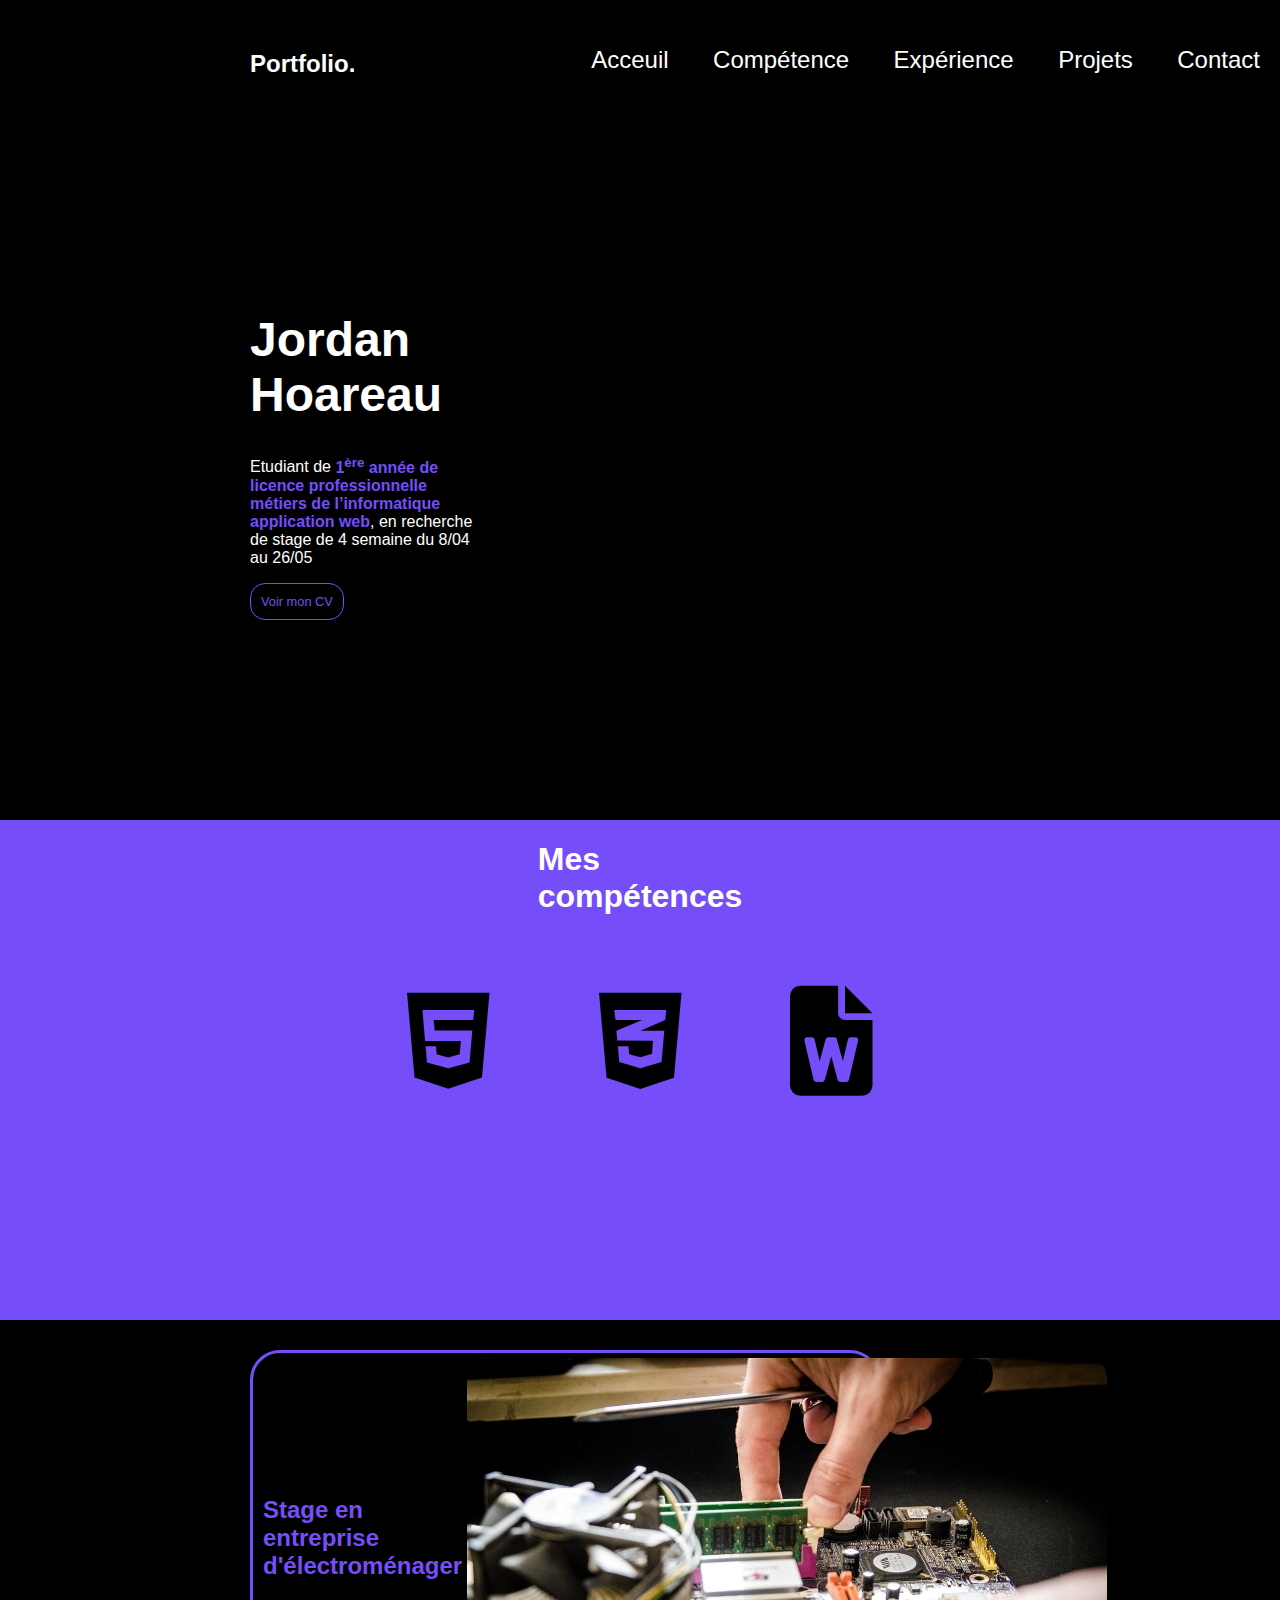
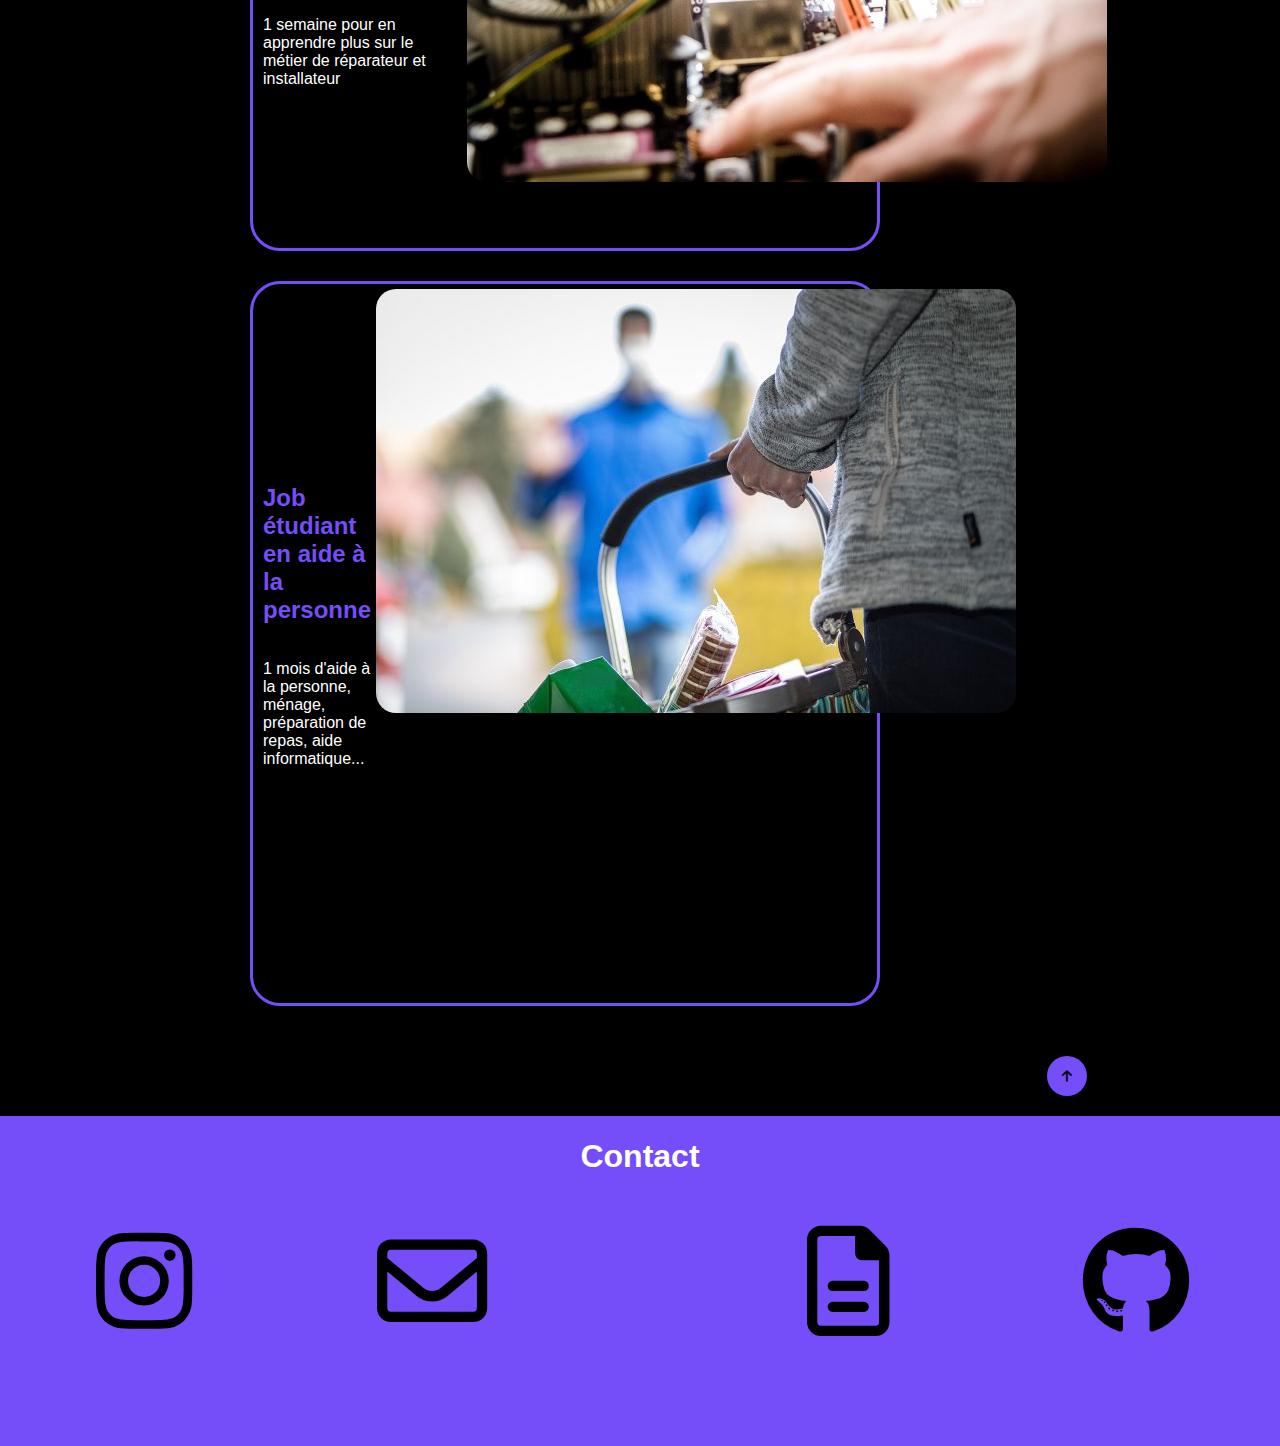
<file: index.html>
<!DOCTYPE html>
<html>
<head>
	<meta charset="utf-8">
	<meta name="viewport" content="width=device-width, initial-scale=1">
	<link rel="stylesheet" type="text/css" href="style.css">
	<link href="https://cdnjs.cloudflare.com/ajax/libs/font-awesome/6.0.0-beta3/css/all.min.css" rel="stylesheet">
	<title>Portfolio</title>
</head>
<body>

	<header>
		<h1 class="logo">Portfolio.</h1>
	<nav class="navbar">
		<ul>
			<li>
				<a href="./index.html">Acceuil</a>
			</li>
			<li>
				<a href="#competence">Compétence</a>
			</li>
			<li>
				<a href="#experience">Expérience</a>
			</li>
			<li>
				<a href="./projets.html">Projets</a>
			</li>
			<li>
				<a href="#contact">Contact</a>
			</li>
		</ul>
	</nav>
	</header>

<!--acceuil-->

	<section id="haut">
		<h1 class="accueil">
			Jordan Hoareau
		</h1>
		<p class="accueil">
			Etudiant de <strong>1<sup>ère</sup> année de licence professionnelle métiers de l’informatique application web</strong>, en recherche de stage de 4 semaine du 8/04 au 26/05
		</p>
		<div>
				<a href="media/CV.pdf"/target="_blank">

				<button class="button-CV">Voir mon CV</button>
				
			</a>
			
		</div>
	</section>

<!--compétence-->

	<section class="container-competence" >
		<h1 class="titre-competence" id="competence">Mes compétences</h1>
		<div class="html">
			<i class="fa-brands fa-html5 icon"></i>
		</div>
		<div class="css">	
			<i class="fa-brands fa-css3-alt icon"></i>
		</div>
		<div class="word">
			<i class="fa-solid fa-file-word icon"></i>
		</div>
	</section>

<!--expérience-->

	<section id="experience">
		<div class="stage">
			<h2>
				Stage en entreprise d'électroménager
			</h2>
			<p>
				1 semaine pour en apprendre plus sur le métier de réparateur et installateur
			</p>
			<img src="./media/stage1.jpg" class="img">
		</div>
		<div class="stage">
			<h2>
				Job étudiant en aide à la personne
			</h2>
			<p>
				1 mois d'aide à la personne, ménage, préparation de repas, aide informatique...
			</p>
			<img src="./media/job.jpg" class="img">
		</div>
	</section>

	<section class="haut">
		<a href="#haut">
			<button class="bouton-haut">
			
				<i class="fa-solid fa-arrow-up"></i>
			
			</button>
		</a>
	</section>

<!--Contact-->

	<footer class="container-contact" id="contact">

		<h1 class="titre-contact">
			Contact
		</h1>

		<div class="insta">
			<a href="https://www.instagram.com/jordan_hre/"/target="_blank">
				<i class="fa-brands fa-instagram icon"></i>
			</a>
		</div>

		<div class="mail">
			<a href="mailto:jordan.hoareau1@etu.unilim.fr"/target="_blank">
				<i class="fa-regular fa-envelope icon"></i>
			</a>
		</div>

		<div class="CV">
			<a href="media/CV.pdf"/target="_blank">
				<i class="fa-regular fa-file-lines icon"></i>
			</a>
		</div>

		<div class="github">
			<a href="https://github.com/Jordan81400"/target="_blank">
				<i class="fa-brands fa-github icon"></i>
			</a>
		</div>

	</footer>

</body>
</html>
</file>
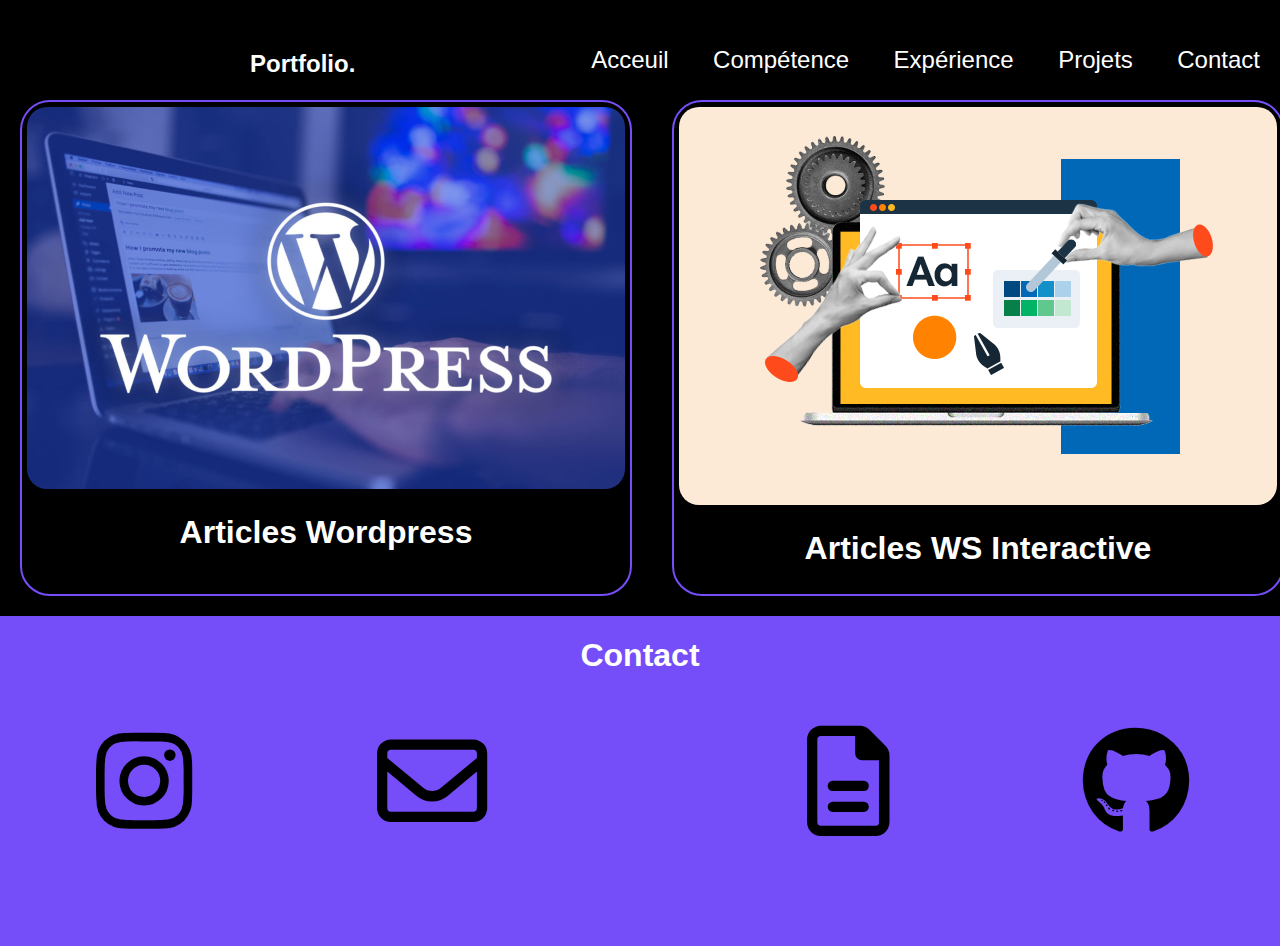
<file: projets.html>
<!DOCTYPE html>
<html>
<head>
	<meta charset="utf-8">
	<meta name="viewport" content="width=device-width, initial-scale=1">
	<link rel="stylesheet" type="text/css" href="style.css">
	<link href="https://cdnjs.cloudflare.com/ajax/libs/font-awesome/6.0.0-beta3/css/all.min.css" rel="stylesheet">
	<title>Mes projets</title>
</head>
<body>
	<header>
		<h1 class="logo">Portfolio.</h1>
	<nav class="navbar">
		<ul>
			<li>
				<a href="./index.html">Acceuil</a>
			</li>
			<li>
				<a href="#competence">Compétence</a>
			</li>
			<li>
				<a href="#experience">Expérience</a>
			</li>
			<li>
				<a href="./projets.html">Projets</a>
			</li>
			<li>
				<a href="#contact">Contact</a>
			</li>
		</ul>
	</nav>
	</header>

	<section class="container-projet">
		<div class="projets">

			<img src="./media/wordpress.png">

			<h1>
				<a href="https://hoareau17.hosting.unilim.fr/UEL102/"/target="_blank">Articles Wordpress</a>
			</h1>
		</div>

		<div class="projets">

			<img src="./media/ws.png">

			<h1>
				<a href="https://hoareau17.hosting.unilim.fr/minisite/"/target="_blank">Articles WS Interactive</a>
			</h1>
		</div>
		
	</section>

	<footer class="container-contact" id="contact">

		<h1 class="titre-contact">
			Contact
		</h1>

		<div class="insta">
			<a href="https://www.instagram.com/jordan_hre/"/target="_blank">
				<i class="fa-brands fa-instagram icon"></i>
			</a>
		</div>

		<div class="mail">
			<a href="mailto:jordan.hoareau1@etu.unilim.fr"/target="_blank">
				<i class="fa-regular fa-envelope icon"></i>
			</a>
		</div>

		<div class="CV">
			<a href="media/CV.pdf"/target="_blank">
				<i class="fa-regular fa-file-lines icon"></i>
			</a>
		</div>

		<div class="github">
			<a href="https://github.com/Jordan81400"/target="_blank">
				<i class="fa-brands fa-github icon"></i>
			</a>
		</div>

	</footer>
</body>
</html>
</file>
<file: style.css>
body{
	background-color: #000000;
	color: white;
	margin: 0;
	font-family: arial, sans-serif;
}
header{
	background-color: #000000;
	color: white;
	padding: 10px;
	margin: 30px;
}
.logo{
	position: absolute;
	top: 0;
	left: 0;
	font-family: arial, sans-serif;
	font-size: 1.5em;
	margin-left: 250px;
	margin-top: 30px;
	padding-top: 20px;
}
.navbar{
	position: absolute;
	right: 0;
	top: 0;
	margin-top: 30px;
	
}
nav a{
	text-decoration: none;
	font-size: 1.5em;
	font-family: arial, sans-serif;
	padding: 20px;
	color: white;
}
nav a:hover{
	color: #754EF9;
	transition: color 0.3s ease;
}
#haut{
	padding-top: 200px;
	padding-right: 800px;
	padding-bottom: 200px;
}
.accueil {
	padding-left: 250px;

}
h1.accueil {
	font-size: 3em;
}
strong{
	color: #754EF9;
}
nav li {
	display: inline-block;
}
.button-CV{
	background-color: black; 
    border: 1px solid, #754EF9; 
    padding: 10px; 
    text-align: center; 
    display: inline-block; 
    font-size: 0.8em; 
    border-radius: 15px; 
    transition: background-color 0.3s ease;
    margin-left: 250px;
    color: #754EF9;
    cursor: pointer;
}
.button-CV:hover{
	background-color: #754EF9;
	color: black;
}
.container-competence{
	display: grid;
	grid-template-columns: repeat(7, 1fr);
	grid-template-rows: repeat(3, 1fr);
	justify-items: center;
	background-color: #754EF9;
	height: 500px;
}

.titre-competence{
	grid-column: 4/5;
	grid-row: 1/2;
	color: white;
}
.html{
	grid-column: 3/4;
	grid-row: 2/3;
}
.css{
	grid-column: 4/5;
	grid-row: 2/3;
}
.word{
	grid-column: 5/6;
	grid-row: 2/3;
}
.icon{
	font-size: 110px;
	color: black;
}
.icon:hover{
	color: white;
}
.stage{
	margin-left: 250px;
	margin-right: 400px;
	margin-top: 30px;
	margin-bottom: 30px;
	border: 3px solid, #754EF9;
	border-radius: 30px;
	display: grid;
	grid-template-rows: repeat(4, 1fr);
	grid-template-columns: repeat(2, 1fr);
}
.stage h2{
	grid-column: 1/2;
	grid-row: 2/3;
	margin-left: 10px;
	color: #754EF9;
}
.stage p{
	grid-column: 1/2;
	grid-row: 3/4;
	margin-left: 10px;
}
.img{
	border-radius: 20px;
	margin: 5px;
	grid-row: 1/5;
	grid-column: 2/3;
}
.stage:hover{
	margin-left: 240px;
	margin-right: 390px;
	margin-top: 20px;
	margin-bottom: 20px;
	transition: 0.5s ease;
}
section.haut{
	display: grid;
	grid-template-columns: repeat(3, 1fr);
	justify-items: center;
}
.bouton-haut{
	border-radius: 20px;
	background-color: #754EF9;
	border: none;
	width: 40px;
	height: 40px;
	margin: 20px;
	cursor: pointer;
}
.haut a{
	grid-column: 3/4;
}
.bouton-haut:hover{
	width: 50px;
	height: 50px;
	border-radius: 30px;
}
.container-projet{
	display: grid;
	grid-template-columns: repeat(2, 1fr);
	justify-items: center;
}
.projets{
	margin: 20px;
	padding: 5px;
	border: 2px solid, #754EF9;
	border-radius: 30px;
	text-align: center;
}
.projets img{
	border-radius: 20px;
}
.projets a{
	text-decoration: none;
	color: white;
}
.projets a:hover{
	color: #754EF9;
}
.container-contact{
	display: grid;
	grid-template-columns: 22.5% 22.5% 10% 22.5% 22.5%;
	grid-template-rows: repeat(3, 1fr);
	justify-items: center;
	background-color: #754EF9;
}
.titre-contact{
	grid-column: 3/4;
	grid-row: 1/2;
}
.insta{
	grid-column: 1/2;
	grid-row: 2/3;
}
.mail{
	grid-column: 2/3;
	grid-row: 2/3;
}
.CV{
	grid-column: 4/5;
	grid-row: 2/3;
}
.github{
	grid-column: 5/6;
	grid-row: 2/3;
}
</file>
